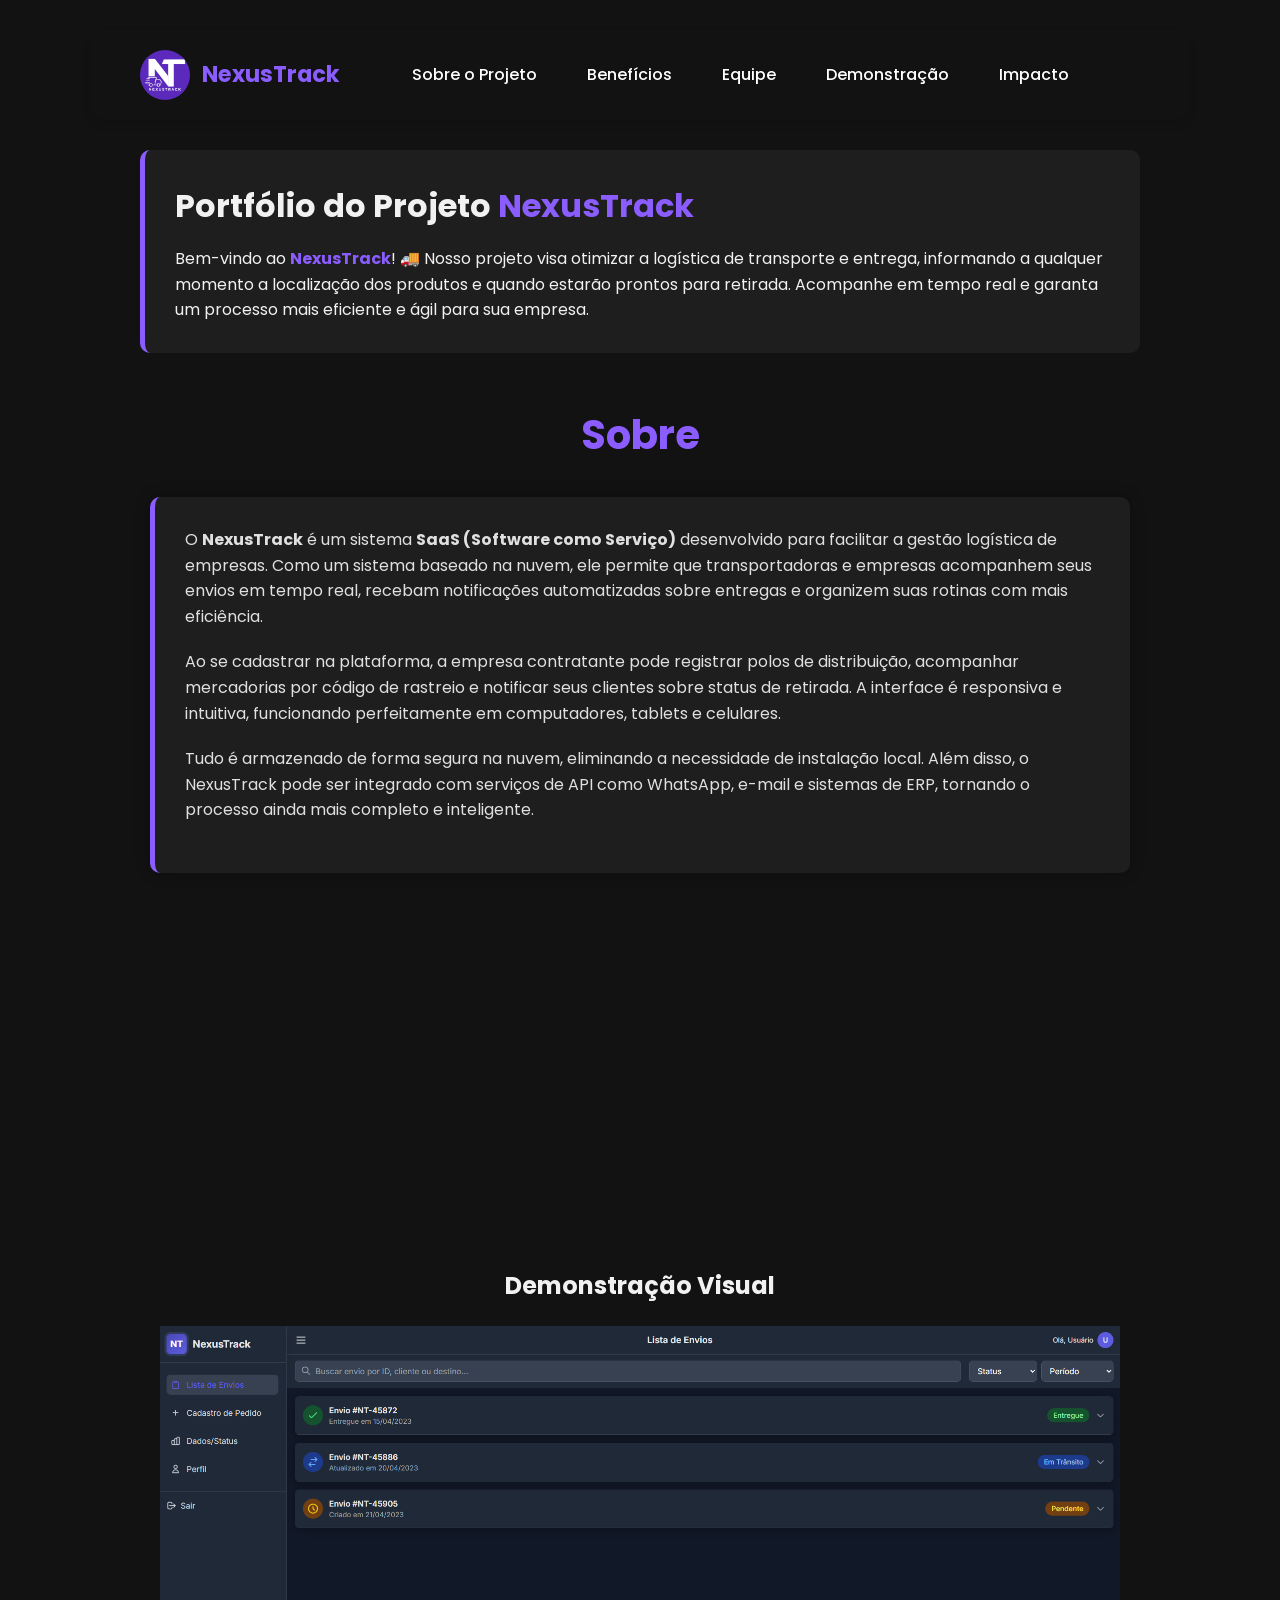
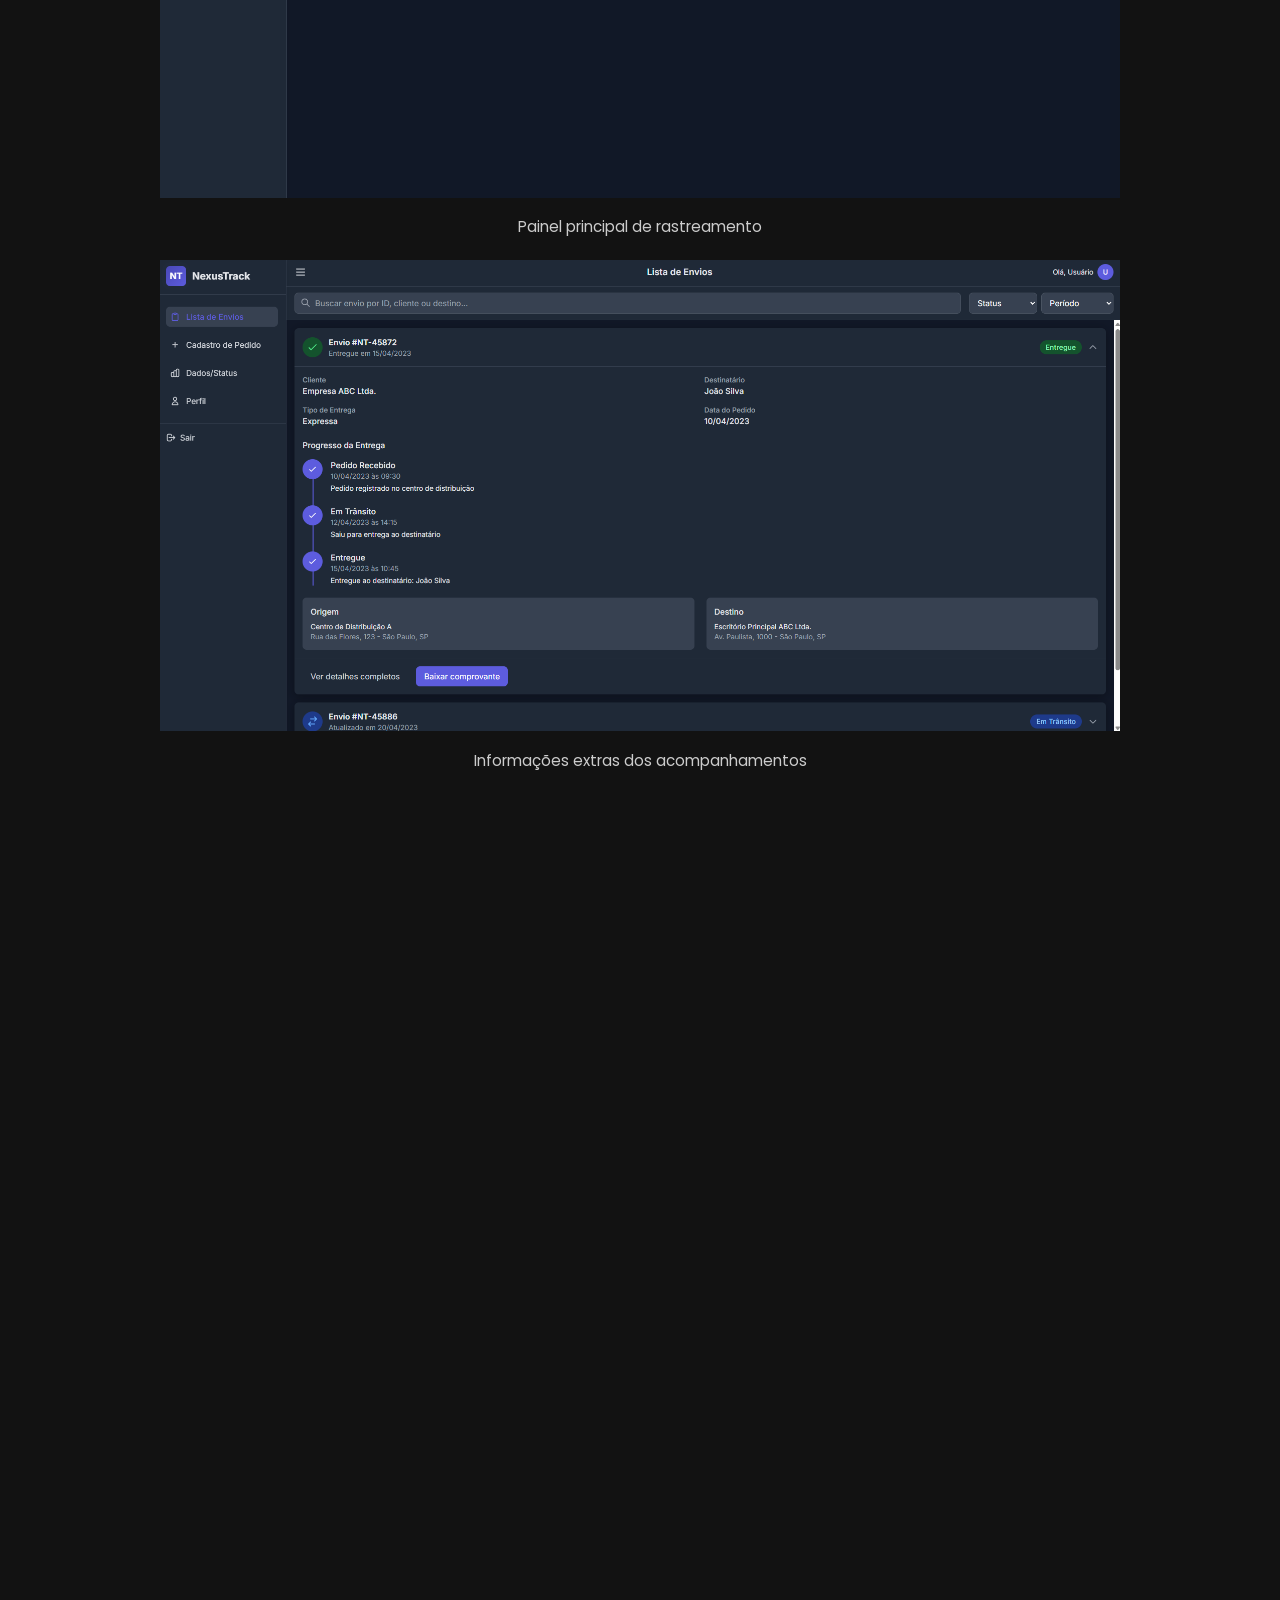
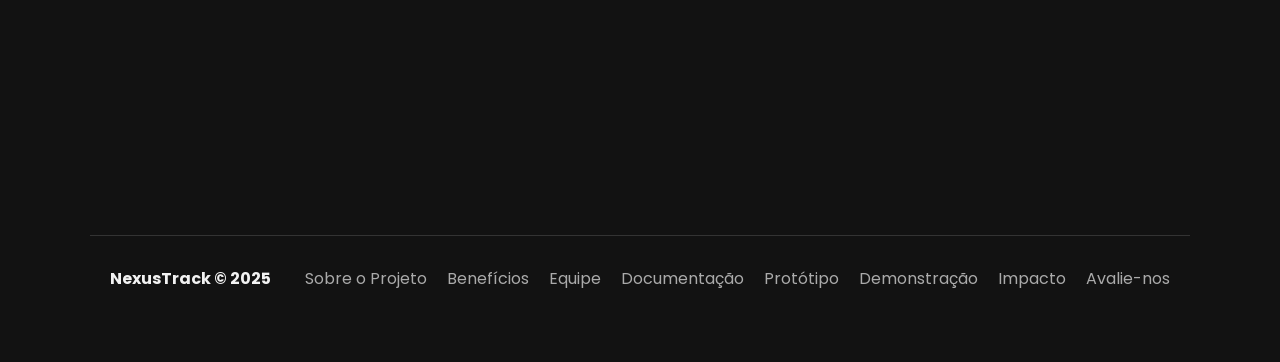
<file: index.html>
<!DOCTYPE html>
<html lang="pt-br">
<head>
  <meta charset="UTF-8" />
  <meta name="viewport" content="width=device-width, initial-scale=1.0" />
  <title>NexusTrack • Portfólio</title>
  <link rel="stylesheet" href="./style/styles.css" />
  <link href="https://fonts.googleapis.com/css2?family=Poppins:wght@300;500;700&display=swap" rel="stylesheet" />
  <style>
    html {
      scroll-behavior: smooth;
    }
  </style>
  <link href="https://unpkg.com/aos@2.3.1/dist/aos.css" rel="stylesheet" />

</head>
<body>
  <header class="header">
    <div class="logo">
      <img src="./src/NT-logo.png" alt="Logo NexusTrack" />
      <span>NexusTrack</span>
    </div>
    <nav class="header-nav">
      <a href="#sobre-projeto">Sobre o Projeto</a>
      <a href="#beneficios">Benefícios</a>
      <a href="#equipe">Equipe</a>
      <a href="#demonstracao">Demonstração</a>
      <a href="#comparativo">Impacto</a>
    </nav>
    
  
  </header>
  <button id="btnTopo" onclick="voltarAoTopo()">↑</button>

  <main class="main-content">
    <section class="intro">
      <h1>Portfólio do Projeto <span class="highlight">NexusTrack</span></h1>
      <p>
        Bem-vindo ao <span class="highlight">NexusTrack</span>! 🚚 Nosso projeto visa otimizar a logística de transporte e entrega,
        informando a qualquer momento a localização dos produtos e quando estarão prontos para retirada.
        Acompanhe em tempo real e garanta um processo mais eficiente e ágil para sua empresa.
      </p>
    </section>

    <section class="sobre-projeto" id="sobre-projeto">
      <h2>Sobre</h2>
      <div class="sobre-conteudo">
        <p>
          O <strong>NexusTrack</strong> é um sistema <strong>SaaS (Software como Serviço)</strong> desenvolvido para facilitar a gestão logística de empresas. Como um sistema baseado na nuvem, ele permite que transportadoras e empresas acompanhem seus envios em tempo real, recebam notificações automatizadas sobre entregas e organizem suas rotinas com mais eficiência.
        </p>
        <p>
          Ao se cadastrar na plataforma, a empresa contratante pode registrar polos de distribuição, acompanhar mercadorias por código de rastreio e notificar seus clientes sobre status de retirada. A interface é responsiva e intuitiva, funcionando perfeitamente em computadores, tablets e celulares.
        </p>
        <p>
          Tudo é armazenado de forma segura na nuvem, eliminando a necessidade de instalação local. Além disso, o NexusTrack pode ser integrado com serviços de API como WhatsApp, e-mail e sistemas de ERP, tornando o processo ainda mais completo e inteligente.
        </p>
      </div>
    </section>

    <section class="beneficios" id="beneficios" data-aos="fade-up" data-aos-duration="2000">
      <h2>Benefícios</h2>
      <div class="beneficios-grid">
        <div class="beneficio">
          <h3>Rastreamento em Tempo Real</h3>
          <p>Monitore a localização da sua carga com atualizações instantâneas.</p>
        </div>
        <div class="beneficio">
          <h3>Notificações Automatizadas</h3>
          <p>Receba alertas quando sua mercadoria estiver pronta para retirada.</p>
        </div>
        <div class="beneficio">
          <h3>Mais Agilidade Logística</h3>
          <p>Reduza atrasos e aumente a eficiência no processo de transporte.</p>
        </div>
        <div class="beneficio">
          <h3>Interface Intuitiva</h3>
          <p>Facilidade de uso com design moderno e navegação simples.</p>
        </div>
      </div>
    </section>

    <section class="demonstracao" id="demonstracao">
  <h2>Demonstração Visual</h2>
  <div class="demonstracao-grid">
    <div class="screenshot">
      <img src="./src/homepage.png" alt="Tela do sistema - painel" />
      <p>Painel principal de rastreamento</p>
    </div>
    <div class="screenshot">
      <img src="./src/homepage-extra.png" alt="Tela do sistema - extras" />
      <p>Informações extras dos acompanhamentos</p>
    </div>
  </div>
</section>

<!-- Comparativo Antes e Depois -->
<section class="comparativo" id="comparativo" data-aos="fade-up" data-aos-duration="1000">
  <h2>Antes vs Depois do NexusTrack</h2>
  <div class="comparativo-cards">
    <div class="card-comparativo antes">
      <h3>Antes</h3>
      <ul>
        <li>🚫 Sem rastreamento eficiente</li>
        <li>📵 Comunicação manual com clientes</li>
        <li>⏳ Atrasos e desorganização</li>
        <li>🧾 Sem relatórios ou histórico</li>
      </ul>
    </div>
    <div class="card-comparativo depois">
      <h3>Depois</h3>
      <ul>
        <li>✅ Rastreamento em tempo real</li>
        <li>📲 Notificações automáticas</li>
        <li>⚡ Agilidade nos processos</li>
        <li>📊 Relatórios inteligentes</li>
      </ul>
    </div>
  </div>
</section>

  <section class="team" id="equipe" data-aos="fade-up" data-aos-duration="2000">
  <h2>Equipe</h2>

  <!-- GRADE PADRÃO PARA DESKTOP -->
  <div class="team-grid">
    <a href="https://github.com/polarStrxt" class="member">
      <img src="./src/victtor-dezan.jpg" alt="Victtor Anderson" />
      <p>Victtor Anderson</p>
    </a>
    <a href="https://www.linkedin.com/in/jo%C3%A3o-vitor-dos-reis-leme-franco-497064246/?utm_source=share&utm_campaign=share_via&utm_content=profile&utm_medium=ios_app" class="member">
      <img src="./src/joao-vitor.jpeg" alt="João Vitor" />
      <p>João Vitor</p>
    </a>
    <a href="https://www.linkedin.com/in/anabarbiero/" class="member">
      <img src="./src/ana-barbiero.jpg" alt="Ana Barbiero" />
      <p>Ana Barbiero</p>
    </a>
    <a href="https://www.linkedin.com/in/yuri-zambrana-1380a5323/?utm_source=share&utm_campaign=share_via&utm_content=profile&utm_medium=ios_app" class="member">
      <img src="./src/yuri-zambrana.jpeg" alt="Yuri Zambrana" />
      <p>Yuri Zambrana</p>
    </a>
    <a href="https://www.linkedin.com/in/tulio-dantas-2b6373352/" class="member">
      <img src="./src/tulio-dantas.jpg" alt="Túlio Dantas" />
      <p>Túlio Dantas</p>
    </a>
  </div>

  <!-- CARROSSEL PARA MOBILE -->
  <div class="team-carousel" data-aos="fade-up" data-aos-duration="2000">
    <div class="carousel-track">
      <!-- Repetição dupla para criar efeito contínuo -->
      <a href="https://github.com/polarStrxt" class="member">
        <img src="./src/victtor-dezan.jpg" alt="Victtor Anderson" />
        <p>Victtor Anderson</p>
      </a>
      <a href="https://www.linkedin.com/in/jo%C3%A3o-vitor-dos-reis-leme-franco-497064246/?utm_source=share&utm_campaign=share_via&utm_content=profile&utm_medium=ios_app" class="member">
        <img src="./src/joao-vitor.jpeg" alt="João Vitor" />
        <p>João Vitor</p>
      </a>
      <a href="https://www.linkedin.com/in/anabarbiero/" class="member">
        <img src="./src/ana-barbiero.jpg" alt="Ana Barbiero" />
        <p>Ana Barbiero</p>
      </a>
      <a href="https://www.linkedin.com/in/yuri-zambrana-1380a5323/?utm_source=share&utm_campaign=share_via&utm_content=profile&utm_medium=ios_app" class="member">
        <img src="./src/yuri-zambrana.jpeg" alt="Yuri Zambrana" />
        <p>Yuri Zambrana</p>
      </a>
      <a href="https://www.linkedin.com/in/tulio-dantas-2b6373352/" class="member">
        <img src="./src/tulio-dantas.jpg" alt="Túlio Dantas" />
        <p>Túlio Dantas</p>
      </a>

      <!-- Duplicação para loop suave -->
      <a href="https://github.com/polarStrxt" class="member">
        <img src="./src/victtor-dezan.jpg" alt="Victtor Anderson" />
        <p>Victtor Anderson</p>
      </a>
      <a href="https://www.linkedin.com/in/jo%C3%A3o-vitor-dos-reis-leme-franco-497064246/?utm_source=share&utm_campaign=share_via&utm_content=profile&utm_medium=ios_app" class="member">
        <img src="./src/joao-vitor.jpeg" alt="João Vitor" />
        <p>João Vitor</p>
      </a>
      <a href="https://www.linkedin.com/in/anabarbiero/" class="member">
        <img src="./src/ana-barbiero.jpg" alt="Ana Barbiero" />
        <p>Ana Barbiero</p>
      </a>
      <a href="https://www.linkedin.com/in/yuri-zambrana-1380a5323/?utm_source=share&utm_campaign=share_via&utm_content=profile&utm_medium=ios_app" class="member">
        <img src="./src/yuri-zambrana.jpeg" alt="Yuri Zambrana" />
        <p>Yuri Zambrana</p>
      </a>
      <a href="https://www.linkedin.com/in/tulio-dantas-2b6373352/" class="member">
        <img src="./src/tulio-dantas.jpg" alt="Túlio Dantas" />
        <p>Túlio Dantas</p>
      </a>
    </div>
  </div>
</section>
<div class="aviso-redes" data-aos="fade-up" data-aos-duration="2000">
  <p>* Clique nos cards dos membros da equipe para acessar suas redes sociais.</p>
</div>




  </main>

  <footer class="footer">
  <div class="footer-left">
    <strong>NexusTrack © 2025</strong>
  </div>
  <nav class="footer-nav">
    <a href="#sobre-projeto">Sobre o Projeto</a>
    <a href="#beneficios">Benefícios</a>
    <a href="#equipe">Equipe</a>
    <a href="https://drive.google.com/drive/folders/1BYZRMK0gzw-DgrehBG2By-pd379DNQyk?usp=sharing" target="_blank">Documentação</a>
    <a href="https://barbiero-ana.github.io/NexusTrack-logistica/" target="_blank">Protótipo</a>
    <a href="#demonstracao">Demonstração</a>
      <a href="#comparativo">Impacto</a>
      <a href="https://docs.google.com/forms/d/e/1FAIpQLSdduA58Ml-sMxL-rRoNLPKBw6janCTrxZ30f-ds76hPJpA8Mg/viewform" class="btn-avaliar">Avalie-nos</a>
  </nav>
</footer>
<!-- Link para o arquivo JavaScript -->
    <script src="script.js"></script>
    <script src="https://unpkg.com/aos@2.3.1/dist/aos.js"></script>
    <script src="scrollTop.js"></script>
<script>
  AOS.init();
</script>
<button id="btnTopo" onclick="voltarAoTopo()">↑</button>

</body>
</html>
</file>
<file: style/styles.css>
/* Reset */
* {
  margin: 0;
  padding: 0;
  box-sizing: border-box;
}

html {
  scroll-behavior: smooth;
}



body {
  font-family: 'Poppins', sans-serif;
  background-color: #121212;
  color: #f1f1f1;
  line-height: 1.6;
  padding: 0 20px;
}




/* Cabeçalho */
.header {
  padding: 20px 30px;
  border-radius: 15px;
  box-shadow: 0 4px 10px rgba(0, 0, 0, 0.1);
  margin: 30px auto;
  max-width: 1100px;
  display: flex;
  justify-content: center; /* Centraliza tudo no header */
  align-items: center;
  flex-wrap: wrap;
}

.logo {
  display: flex;
  align-items: center;
  gap: 12px;
  font-weight: 700;
  font-size: 1.4rem;
  color: #8B5DFF;
  justify-content: space-between; /* Faz com que a logo se posicione fora do fluxo do flex */
  left: 30px; /* Ajuste a distância da logo da borda esquerda */
}

.logo img {
  height: 50px;
  width: 50px;
  border-radius: 50%;
  object-fit: cover;
}

.header-nav {
  display: flex;
  gap: 50px;
  justify-content: center; /* Centraliza os links de navegação */
  width: 100%; /* Garante que o menu ocupe toda a largura disponível */
  max-width: 800px; /* Limita a largura do menu para evitar que os links fiquem espaçados demais */
}

.header-nav a {
  color: #fff;
  text-decoration: none;
  font-weight: 500;
  transition: color 0.3s;
}

.header-nav a:hover {
  color: #8B5DFF;
}




/* Conteúdo principal */
.main-content {
  max-width: 1000px;
  margin: 0 auto 60px;
}

.intro {
  background-color: #1e1e1e;
  border-left: 5px solid #8B5DFF;
  padding: 30px;
  margin-bottom: 50px;
  border-radius: 10px;
  animation: slideIn 0.8s ease-out forwards;
  opacity: 0;
  transform: translateX(-30px);
}

@keyframes slideIn {
  to {
    opacity: 1;
    transform: translateX(0);
  }
}

.intro h1 {
  font-size: 2rem;
  margin-bottom: 15px;
}

.highlight {
  color: #8B5DFF;
  font-weight: bold;
}


.sobre-projeto {
  margin: 50px auto;
  max-width: 1000px;
  padding: 0 10px;
  margin-top: auto;
  margin-bottom: auto;
}

.sobre-projeto h2 {
  font-size: 2.5rem;
  color: #8B5DFF;
  text-align: center;
  margin-bottom: 30px;
}

.sobre-conteudo {
  background-color: #1e1e1e;
  border-left: 5px solid #8B5DFF;
  padding: 30px;
  border-radius: 10px;
  box-shadow: 0 0 15px rgba(0,0,0,0.3);
}

.sobre-conteudo p {
  color: #e0e0e0;
  line-height: 1.6;
  font-size: 1rem;
  margin-bottom: 20px;
}


.beneficios {
  margin: 60px auto;
  max-width: 1200px;
  text-align: center;
  padding: 0 20px;
  margin-top: 20px;
  margin-bottom: 40px;
}

.beneficios h2 {
  font-size: 2.5rem;
  margin-bottom: 30px;
  color: #8B5DFF;
}

.beneficios-grid {
  display: grid;
  grid-template-columns: repeat(4, 1fr);
  gap: 30px;
}

.beneficio {
  background-color: #1e1e1e;
  border: 2px solid #8B5DFF;
  border-radius: 12px;
  padding: 20px;
  transition: transform 0.3s ease, box-shadow 0.3s ease;
  box-shadow: 0 4px 12px rgba(0, 0, 0, 0.3);
}

.beneficio:hover {
  transform: translateY(-5px);
  box-shadow: 0 6px 15px rgba(0, 0, 0, 0.4);
}

.beneficio h3 {
  color: #f1f1f1;
  font-size: 1.2rem;
  margin-bottom: 10px;
}

.beneficio p {
  color: #ccc;
  font-size: 0.95rem;
  line-height: 1.4;
}



.demonstracao {
  padding: 40px 20px;
  background-color: #121212;
  text-align: center;
}

.demonstracao-grid {
  display: flex;
  flex-wrap: wrap;
  justify-content: center;
  gap: 20px;
  margin-top: 20px;
}

/* Centralizando imagem com text-align */
.screenshot {
  text-align: center; /* Centraliza horizontalmente */
  width: 100%;
}

.screenshot img {
  max-width: 100%;  /* Impede que a imagem ultrapasse o contêiner */
  height: auto;     /* Mantém a proporção */
  object-fit: cover;/* Garante que a imagem cubra o contêiner sem deformação */
}


.screenshot p {
  margin-top: 10px;
  color: #ccc;
  font-size: 0.95rem;
}

.comparativo {
  background: transparent;
  padding: 60px 20px;
  text-align: center;
  color: #fff;
}

.comparativo h2 {
  font-size: 2rem;
  color: #8B5DFF;
  margin-bottom: 40px;
}

.comparativo-cards {
  display: flex;
  flex-wrap: wrap;
  justify-content: center;
  gap: 30px;
}

.card-comparativo {
  background: rgba(255, 255, 255, 0.05);
  backdrop-filter: blur(10px);
  -webkit-backdrop-filter: blur(10px);
  border: 1px solid rgba(255, 255, 255, 0.1);
  border-radius: 12px;
  box-shadow: 0 4px 20px rgba(0, 0, 0, 0.15);
  padding: 30px 25px;
  width: 300px;
  transition: transform 0.3s ease;
  text-align: left;
}

.card-comparativo:hover {
  transform: scale(1.03);
}

.card-comparativo h3 {
  font-size: 1.5rem;
  color: #fff;
  margin-bottom: 15px;
  border-bottom: 2px solid #8B5DFF;
  padding-bottom: 8px;
}

.card-comparativo ul {
  list-style: none;
  padding: 0;
  margin: 0;
}

.card-comparativo li {
  margin-bottom: 10px;
  font-size: 1rem;
  color: #ddd;
  line-height: 1.6;
}

.card-comparativo.antes {
  border-left: 5px solid #ff5e5e;
}

.card-comparativo.depois {
  border-left: 5px solid #36d399;
}


/* Responsivo: 2 colunas em tablets, 1 em celulares */
@media (max-width: 1024px) {
  .beneficios-grid {
    grid-template-columns: repeat(2, 1fr);
  }
}

@media (max-width: 600px) {
  .beneficios-grid {
    grid-template-columns: 1fr;
  }
}

.team {
  color: #fff; /* Cor do texto branca */
  padding: 50px 20px;
}

.team h2 {
  text-align: center;
  font-size: 2.5em;
  margin-bottom: 30px;
  color: #8B5DFF; /* Cor roxa para o título */
}

.team-grid {
  display: flex;
  justify-content: space-between; /* Para que fiquem um ao lado do outro, ocupando todo o espaço disponível */
  gap: 20px; /* Espaçamento entre os cards */
  flex-wrap: nowrap; /* Garante que não quebre linha */
  justify-content: center; /* Alinha os cards ao centro */
}

.member {
  background-color: #1e1e1e; /* Cor do fundo do card */
  border-radius: 10px;
  padding: 20px;
  width: 200px; /* Largura fixa para os cards */
  text-align: center;
  box-shadow: 0 4px 6px rgba(0, 0, 0, 0.2);
  transition: transform 0.3s;
  display: flex;
  flex-direction: column; /* Faz o conteúdo ficar em coluna */
  justify-content: space-between; /* Garante que o conteúdo tenha espaçamento dentro do card */
  text-decoration: none; /* Remove o sublinhado do link */
}

.member img {
  width: 100px; /* Largura fixa para as imagens */
  height: 100px; /* Altura fixa para as imagens */
  border-radius: 50%; /* Torna as imagens circulares */
  object-fit: cover; /* Faz com que a imagem se ajuste bem ao formato circular */
  margin: 0 auto; /* Centraliza a imagem no card */
}

.member p {
  font-size: 1em; /* Tamanho da fonte ajustado */
  margin-top: 10px;
  color: #fff;
  white-space: nowrap; /* Evita que o texto quebre para a próxima linha */
  overflow: hidden; /* Garante que o texto não vaze para fora do card */
  text-overflow: ellipsis; /* Adiciona "..." se o texto for muito longo */
}

.member span {
  display: block;
  margin-top: 5px;
  font-size: 0.9em;
  color: #b0b0b0; /* Cor mais suave para os links */
  white-space: nowrap; /* Impede que o texto se quebre em várias linhas */
  overflow: hidden; /* Impede o vazamento do texto */
  text-overflow: ellipsis; /* Adiciona "..." no final do texto longo */
}

.member:hover {
  transform: scale(1.05); /* Efeito de aumento ao passar o mouse */
}

/* Oculta o carrossel no desktop */
.team-carousel {
  display: none;
}

.info-redes {
  background-color: #f4f4f4;
  padding: 2rem 1rem;
  margin-top: 2rem;
  border-top: 1px solid #ccc;
}

.info-conteudo {
  max-width: 900px;
  margin: 0 auto;
  text-align: center;
  font-size: 1rem;
  font-family: 'Poppins', sans-serif;
  color: #333;
}

.aviso-redes {
  text-align: center;
  margin-top: auto;
  color: #aaa; /* cinza claro */
  font-size: 14px;
  padding: 0 10px;
}


/* Rodapé */
.footer {
  display: flex;
  justify-content: space-between;
  flex-wrap: wrap;
  gap: 20px;
  border-top: 1px solid #333;
  padding: 30px 20px;
  max-width: 1100px;
  margin: 0 auto 40px;
}

.footer-left {
  font-weight: bold;
  color: #F2F2F2;
}

.footer-nav {
  display: flex;
  gap: 20px;
  justify-content: flex-end;
  flex-wrap: wrap;
}

.footer-nav a {
  color: #aaa;
  text-decoration: none;
  transition: color 0.3s;
}

.footer-nav a:hover {
  color: #8B5DFF;
}

#btnTopo {
  position: fixed;
  bottom: 20px;   /* Distância do fundo da tela */
  right: 20px;    /* Distância da lateral da tela */
  display: none;  /* Inicialmente escondido */
  background-color: #8B5DFF; /* Cor roxa */
  color: white;
  border: none;
  border-radius: 50%; /* Para fazer o botão redondo */
  width: 60px; /* Largura do botão */
  height: 60px; /* Altura do botão */
  font-size: 30px; /* Tamanho da seta (↑) */
  text-align: center;
  line-height: 60px; /* Centraliza o texto verticalmente */
  cursor: pointer;
  box-shadow: 0 4px 8px rgba(0, 0, 0, 0.2); /* Sombra suave para dar destaque */
  transition: background-color 0.3s; /* Transição suave ao passar o mouse */
  font-family: Arial, sans-serif; /* Garantir que a fonte seja compatível */
}


/* Responsivo */
@media (max-width: 768px) {
  .header-nav {
    display: none;
  }
  #btnTopo {
    display: block; /* Exibe o botão no mobile */
  }
}

/* Efeito ao passar o mouse (hover) */
#btnTopo:hover {
  background-color: #6a006a; /* Cor mais escura quando o mouse passa sobre o botão */
}

  .about-project {
    flex-direction: column;
    text-align: center;
  }

  .about-project img {
    width: 100%;
    max-width: 300px;
  }

  .footer-nav {
    display: flex;
    align-items: center;  /* Centraliza os links */
    justify-content: center;  /* Alinha ao centro */
  }
  /* Tornando a imagem responsiva */
.screenshot img {
  width: 100%;   /* Ajusta a imagem para o tamanho do contêiner */
  height: auto;  /* Mantém a proporção da imagem */
  object-fit: cover;  /* Garante que a imagem cubra a área do contêiner sem deformar */
}
  .team-grid {
    display: none;
  }

  .team-carousel {
    display: block;
    overflow: hidden;
    width: 100%;
    padding: 20px 0;
  }

  .carousel-track {
    display: flex;
    animation: scroll 30s linear infinite;
    width: max-content;
  }

  .team-carousel .member {
    width: 200px;
    flex-shrink: 0;
    margin: 0 10px;
    background: #1e1e1e;
    border-radius: 12px;
    text-align: center;
    padding: 15px;
    box-shadow: 0 4px 12px rgba(0, 0, 0, 0.1);
    box-sizing: border-box;
  }

  .team-carousel .member img {
    width: 100px;
    height: 100px;
    object-fit: cover;
    border-radius: 50%;
    margin-bottom: 10px;
  }

  .team-carousel .member p {
    font-weight: bold;
    margin: 5px 0;
    font-size: 16px;
    color: #fff;
  }

  .team-carousel .member span {
    font-size: 14px;
    color: #fff;
    word-break: break-word;
  }

  @keyframes scroll {
    0% { transform: translateX(0); }
    100% { transform: translateX(-50%); }
  }
  .team-carousel {
  padding-left: 1rem;
  padding-right: 1rem;
}

/* Esconde o botão no desktop e em telas maiores */
@media (min-width: 769px) {
  #btnTopo {
    display: none !important; /* Força o botão a não aparecer no desktop */
  }
}
</file>
